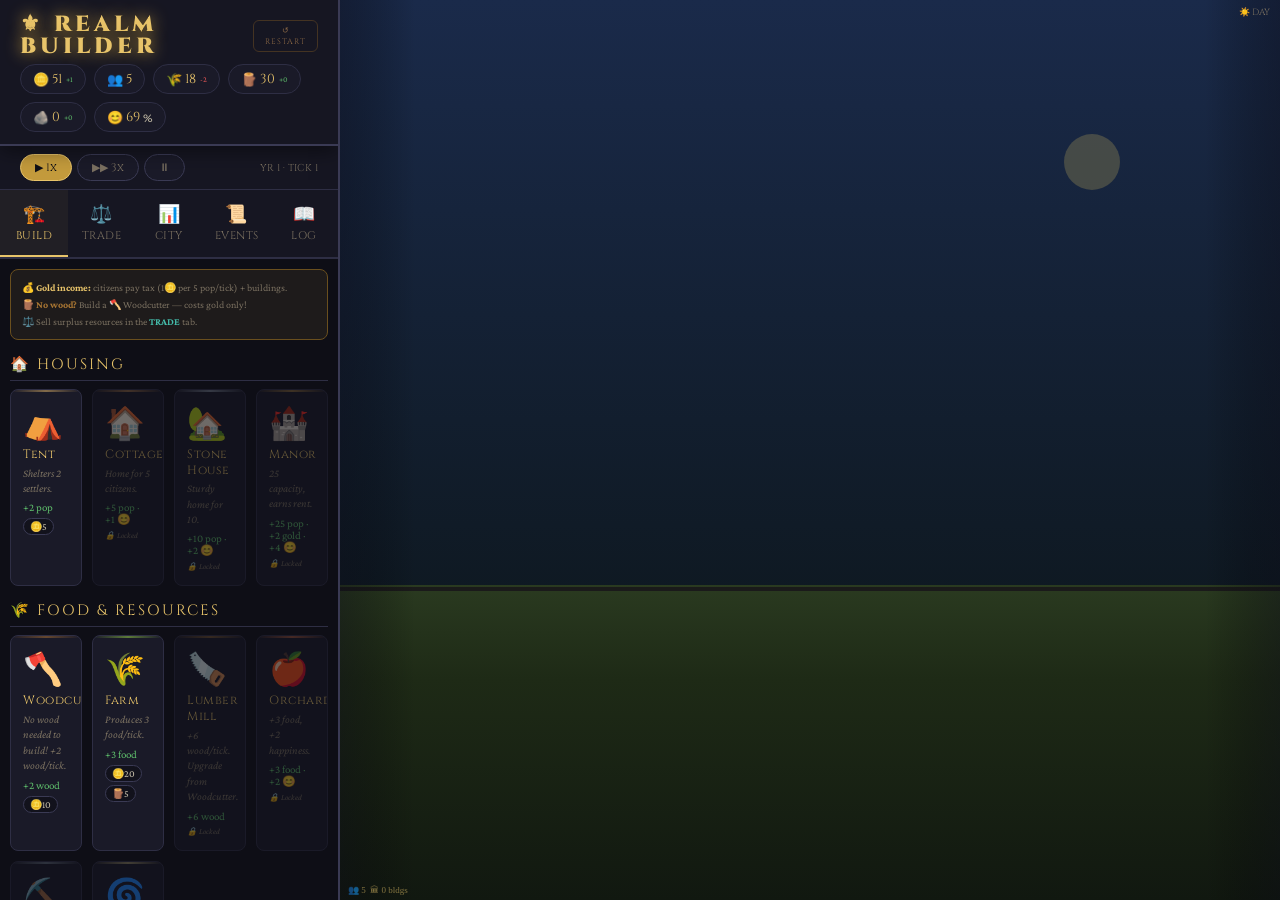
<file: index.html>
<!DOCTYPE html>
<html lang="en">
<head>
<meta charset="UTF-8">
<meta name="viewport" content="width=device-width, initial-scale=1.0, maximum-scale=1.0, user-scalable=no">
<title>REALM BUILDER</title>
<link href="https://fonts.googleapis.com/css2?family=Cinzel:wght@400;700;900&family=Crimson+Pro:ital,wght@0,300;0,400;1,300&display=swap" rel="stylesheet">
<link rel="stylesheet" href="css/main.css">
<link rel="stylesheet" href="css/animations.css">
</head>
<body>

<div id="app-shell">

  <div id="left-panel">

    <div id="header">
      <div class="header-row">
        <h1>⚜ REALM BUILDER</h1>
        <button class="restart-btn" onclick="confirmRestart()">↺ RESTART</button>
      </div>
      <div id="resource-bar">
        <div class="res-chip">🪙<span class="res-val" id="r-gold">50</span><span class="res-rate" id="r-gold-rate">+0</span></div>
        <div class="res-chip">👥<span class="res-val" id="r-pop">5</span></div>
        <div class="res-chip">🌾<span class="res-val" id="r-food">20</span><span class="res-rate" id="r-food-rate">+0</span></div>
        <div class="res-chip">🪵<span class="res-val" id="r-wood">30</span><span class="res-rate" id="r-wood-rate">+0</span></div>
        <div class="res-chip">🪨<span class="res-val" id="r-stone">0</span><span class="res-rate" id="r-stone-rate">+0</span></div>
        <div class="res-chip">😊<span class="res-val" id="r-hap">70</span>%</div>
      </div>
    </div>

    <div id="speed-bar">
      <button class="spd-btn active" onclick="setSpeed(1)" id="spd1">▶ 1x</button>
      <button class="spd-btn" onclick="setSpeed(3)" id="spd3">▶▶ 3x</button>
      <button class="spd-btn" onclick="setSpeed(0)" id="spd0">⏸</button>
      <div class="tick-display">YR <span id="year-num">1</span> · TICK <span id="tick-num">0</span></div>
    </div>

    <div id="tabs">
      <div class="tab active"  data-tab="build"    onclick="switchTab('build')">   <span class="ti">🏗️</span>BUILD</div>
      <div class="tab"         data-tab="shop"     onclick="switchTab('shop')">    <span class="ti">⚖️</span>TRADE</div>
      <div class="tab"         data-tab="overview" onclick="switchTab('overview')"><span class="ti">📊</span>CITY</div>
      <div class="tab"         data-tab="events"   onclick="switchTab('events')">  <span class="ti">📜</span>EVENTS</div>
      <div class="tab"         data-tab="log"      onclick="switchTab('log')">     <span class="ti">📖</span>LOG</div>
    </div>

    <div id="content">

      <div class="panel active" id="panel-build">
        <div style="background:rgba(232,196,106,.07);border:1px solid var(--gold-dim);border-radius:8px;padding:9px 11px;margin-bottom:10px;font-size:10px;color:var(--text-dim);line-height:1.7;">
          💰 <b style="color:var(--gold)">Gold income:</b> citizens pay tax (1🪙 per 5 pop/tick) + buildings.<br>
          🪵 <b style="color:#aa7733">No wood?</b> Build a 🪓 Woodcutter — costs gold only!<br>
          ⚖️ Sell surplus resources in the <b style="color:var(--teal)">TRADE</b> tab.
        </div>
        <div class="sec-title">🏠 HOUSING</div>
        <div class="building-grid" id="grid-housing"></div>
        <div class="sec-title">🌾 FOOD &amp; RESOURCES</div>
        <div class="building-grid" id="grid-resource"></div>
        <div class="sec-title">⚒️ INDUSTRY</div>
        <div class="building-grid" id="grid-industry"></div>
        <div class="sec-title">🏛️ CIVIC</div>
        <div class="building-grid" id="grid-civic"></div>
      </div>

      <div class="panel" id="panel-shop">
        <div style="background:rgba(68,187,170,.07);border:1px solid #2a5a55;border-radius:8px;padding:9px 11px;margin-bottom:10px;font-size:10px;color:var(--text-dim);line-height:1.7;">
          Sell surplus resources for gold. Buy in emergencies (premium price).<br>
          Build <b style="color:var(--teal)">Trading Posts</b> to improve sell rates.
        </div>
        <div class="sec-title">💰 SELL RESOURCES</div>
        <div class="shop-grid" id="sell-grid"></div>
        <div class="sec-title" style="margin-top:14px;">🛒 EMERGENCY BUY</div>
        <div class="shop-grid" id="buy-grid"></div>
        <div class="sec-title" style="margin-top:14px;">📈 MARKET INFO</div>
        <div id="price-display" style="font-size:10px;color:var(--text-dim);line-height:2.2;"></div>
      </div>

      <div class="panel" id="panel-overview">
        <div class="sec-title">👑 YOUR REALM</div>
        <div class="stat-grid">
          <div class="stat-box"><div class="stat-val-big" id="ov-pop">5</div><div class="stat-label-small">CITIZENS</div></div>
          <div class="stat-box"><div class="stat-val-big" id="ov-buildings">0</div><div class="stat-label-small">BUILDINGS</div></div>
          <div class="stat-box"><div class="stat-val-big" id="ov-year">1</div><div class="stat-label-small">YEAR</div></div>
          <div class="stat-box"><div class="stat-val-big" id="ov-prestige">0</div><div class="stat-label-small">PRESTIGE</div></div>
        </div>
        <div class="bar-wrap">
          <div class="bar-label-row"><span>TREASURY</span><span id="bar-gold-lbl">50</span></div>
          <div class="bar-bg"><div class="bar-fill bar-gold" id="bar-gold" style="width:5%"></div></div>
        </div>
        <div class="bar-wrap">
          <div class="bar-label-row"><span>POPULATION</span><span id="bar-pop-lbl">5/10</span></div>
          <div class="bar-bg"><div class="bar-fill bar-pop" id="bar-pop" style="width:50%"></div></div>
        </div>
        <div class="bar-wrap">
          <div class="bar-label-row"><span>FOOD STORES</span><span id="bar-food-lbl">20/100</span></div>
          <div class="bar-bg"><div class="bar-fill bar-food" id="bar-food" style="width:20%"></div></div>
        </div>
        <div class="bar-wrap">
          <div class="bar-label-row"><span>HAPPINESS</span><span id="bar-hap-lbl">70%</span></div>
          <div class="bar-bg"><div class="bar-fill bar-hap" id="bar-hap" style="width:70%"></div></div>
        </div>
        <div class="sec-title" style="margin-top:16px;">📈 INCOME BREAKDOWN</div>
        <div id="income-summary" style="font-size:11px;line-height:2.2;color:var(--text-dim);"></div>
        <div class="sec-title" style="margin-top:16px;">⭐ PRESTIGE RESET</div>
        <div class="prestige-box">
          <h3>✦ ASCEND YOUR REALM ✦</h3>
          <p>Reset for a Prestige Point. Each point grants +10% to all production permanently. Requires 1000 citizens &amp; Year 20.</p>
          <button class="evt-btn" onclick="tryPrestige()" style="text-align:center;background:linear-gradient(135deg,#2a1a3a,#3a1a4a);border-color:var(--purple);color:var(--purple);font-family:'Cinzel',serif;letter-spacing:1px;">
            ✦ ASCEND (Pop 1000 + Yr 20)
          </button>
        </div>
      </div>

      <div class="panel" id="panel-events">
        <div class="sec-title">📜 ACTIVE EVENTS</div>
        <div id="events-list">
          <div style="color:var(--text-dim);font-style:italic;font-size:11px;text-align:center;padding:28px 0;">No events yet.<br>Grow your city and history will unfold...</div>
        </div>
      </div>

      <div class="panel" id="panel-log">
        <div class="sec-title">📖 CHRONICLE</div>
        <div class="log-list" id="log-list"></div>
      </div>

    </div><!-- /content -->

  </div><!-- /left-panel -->

  <div id="right-panel">
    <div id="city-canvas-wrap">
      <canvas id="city-canvas"></canvas>
      <div class="day-night" id="day-night-label">☀️ DAY</div>
    </div>
  </div><!-- /right-panel -->

</div><!-- /app-shell -->

<div id="toast"></div>

<div id="confirm-modal">
  <div class="confirm-box">
    <h3>⚠ ABANDON REALM?</h3>
    <p>All progress will be lost. Prestige score will not carry over.</p>
    <div class="confirm-btns">
      <button class="confirm-btn yes" onclick="doRestart()">RESTART</button>
      <button class="confirm-btn no"  onclick="hideConfirm()">CANCEL</button>
    </div>
  </div>
</div>

<script src="js/buildings.js"></script>
<script src="js/events.js"></script>
<script src="js/trade.js"></script>
<script src="js/canvas.js"></script>
<script src="js/ui.js"></script>
<script src="js/game.js"></script>
<script>

// ══════════════════════════════════════════════
// PRESTIGE
// ══════════════════════════════════════════════
function tryPrestige(){
  if(G.res.population<1000||G.year<20){toast('Need 1000 pop & Year 20!');return;}
  const pts=G.prestige+1; G=freshState(); G.prestige=pts;
  G.res.gold=100;G.res.wood=50;G.res.food=40;
  clearInterval(tickInterval); buildingSprites=[];
  addLog(`🌟 Ascended! Prestige ${pts} — +${pts*10}% all production forever`,'event');
  toast('✦ ASCENDED!'); setSpeed(1); updateUI(); renderCity();
}

// ══════════════════════════════════════════════
// RESTART
// ══════════════════════════════════════════════
function confirmRestart(){document.getElementById('confirm-modal').classList.add('open');}
function hideConfirm(){document.getElementById('confirm-modal').classList.remove('open');}
function doRestart(){
  hideConfirm(); G=freshState(); clearInterval(tickInterval); buildingSprites=[];
  addLog('A new realm rises.','event'); updateUI(); renderCity(); setSpeed(1); toast('Realm restarted!');
}

</script>
</body>
</html>
</file>
<file: css/main.css>
/* TODO: all styles extracted from <style> tag */
:root {
  --bg:#0e0e16; --surface:#161622; --panel:#1a1a28;
  --border:#2e2e44; --border2:#3a3a54;
  --gold:#e8c46a; --gold2:#c49b3c; --gold-dim:#6a4f1e;
  --green:#5dbb6a; --green2:#3a8a45;
  --red:#e05555; --blue:#5588ee; --purple:#9966dd;
  --teal:#44bbaa; --text:#c8c0aa; --text-dim:#7a7060;
}
*{margin:0;padding:0;box-sizing:border-box;-webkit-tap-highlight-color:transparent;}
body{background:var(--bg);color:var(--text);font-family:'Crimson Pro',Georgia,serif;font-size:15px;min-height:100vh;overflow-x:hidden;}

#header{background:var(--surface);border-bottom:2px solid var(--border2);padding:8px 12px 6px;position:sticky;top:0;z-index:50;box-shadow:0 4px 20px rgba(0,0,0,.5);}
#header h1{font-family:'Cinzel',serif;font-size:17px;font-weight:900;color:var(--gold);text-shadow:0 0 16px var(--gold2);letter-spacing:3px;line-height:1;}
.header-row{display:flex;align-items:center;justify-content:space-between;margin-bottom:6px;}
.restart-btn{background:transparent;border:1px solid #443322;border-radius:6px;color:#886644;font-family:'Cinzel',serif;font-size:8px;padding:4px 10px;cursor:pointer;letter-spacing:1px;}
.restart-btn:active{background:#221a10;color:var(--gold);}

#resource-bar{display:flex;gap:5px;overflow-x:auto;scrollbar-width:none;padding-bottom:2px;}
#resource-bar::-webkit-scrollbar{display:none;}
.res-chip{display:flex;align-items:center;gap:3px;background:var(--panel);border:1px solid var(--border);border-radius:20px;padding:3px 8px;white-space:nowrap;flex-shrink:0;font-size:11px;}
.res-val{font-weight:400;color:var(--gold);font-family:'Cinzel',serif;font-size:10px;}
.res-rate{font-size:8px;color:var(--green);margin-left:1px;}
.res-rate.neg{color:var(--red);}

#speed-bar{display:flex;align-items:center;gap:5px;padding:5px 12px;background:var(--surface);border-bottom:1px solid var(--border);}
.spd-btn{background:var(--panel);border:1px solid var(--border2);border-radius:14px;color:var(--text-dim);font-family:'Cinzel',serif;font-size:9px;padding:3px 10px;cursor:pointer;transition:all .15s;}
.spd-btn.active{background:var(--gold2);color:var(--bg);border-color:var(--gold);}
.spd-btn:active{opacity:.7;}
.tick-display{font-family:'Cinzel',serif;font-size:8px;color:var(--text-dim);margin-left:auto;}

#city-canvas-wrap{position:relative;width:100%;height:200px;overflow:hidden;background:linear-gradient(180deg,#1a2a1a,#111820 60%,#0d1015);border-bottom:2px solid var(--border);}
#city-canvas{display:block;width:100%;height:100%;}
.day-night{position:absolute;top:6px;right:10px;font-family:'Cinzel',serif;font-size:9px;color:var(--text-dim);}

#tabs{display:flex;background:var(--surface);border-bottom:2px solid var(--border);overflow-x:auto;scrollbar-width:none;position:sticky;top:95px;z-index:40;}
#tabs::-webkit-scrollbar{display:none;}
.tab{flex:1;min-width:58px;padding:8px 4px 7px;text-align:center;font-family:'Cinzel',serif;font-size:8px;letter-spacing:.5px;color:var(--text-dim);cursor:pointer;border-bottom:2px solid transparent;transition:all .2s;white-space:nowrap;}
.tab.active{color:var(--gold);border-bottom-color:var(--gold);background:rgba(232,196,106,.05);}
.tab .ti{font-size:14px;display:block;margin-bottom:1px;}

#content{padding:10px;padding-bottom:80px;}
.panel{display:none;}.panel.active{display:block;}

.sec-title{font-family:'Cinzel',serif;font-size:12px;color:var(--gold);letter-spacing:2px;margin:14px 0 8px;padding-bottom:5px;border-bottom:1px solid var(--border);display:flex;align-items:center;gap:6px;}

.building-grid{display:grid;grid-template-columns:1fr 1fr;gap:7px;}
.bld-card{background:var(--panel);border:1px solid var(--border);border-radius:8px;padding:10px 9px;cursor:pointer;transition:all .15s;position:relative;overflow:hidden;}
.bld-card::before{content:'';position:absolute;top:0;left:0;right:0;height:2px;background:linear-gradient(90deg,transparent,var(--card-color,var(--gold)),transparent);opacity:.6;}
.bld-card:active{transform:scale(.97);background:#1e1e30;}
.bld-card.disabled{opacity:.4;cursor:default;}.bld-card.disabled:active{transform:none;}
.bld-icon{font-size:24px;margin-bottom:5px;display:block;}
.bld-name{font-family:'Cinzel',serif;font-size:9px;color:var(--gold);letter-spacing:.5px;margin-bottom:3px;line-height:1.3;}
.bld-count{position:absolute;top:7px;right:7px;background:var(--gold2);color:var(--bg);font-family:'Cinzel',serif;font-size:8px;font-weight:700;width:18px;height:18px;border-radius:50%;display:flex;align-items:center;justify-content:center;}
.bld-desc{font-size:9px;color:var(--text-dim);line-height:1.4;margin-bottom:5px;font-style:italic;}
.bld-prod{font-size:9px;color:var(--green);margin-bottom:5px;}
.bld-cost{display:flex;flex-wrap:wrap;gap:3px;}
.cost-tag{background:rgba(0,0,0,.3);border:1px solid var(--border2);border-radius:10px;padding:2px 6px;font-size:8px;color:var(--text);}
.cost-tag.cant{color:var(--red);border-color:var(--red);}

/* SHOP */
.shop-grid{display:flex;flex-direction:column;gap:6px;}
.shop-row{background:var(--panel);border:1px solid var(--border);border-radius:8px;padding:10px 12px;display:flex;align-items:center;gap:10px;}
.shop-icon{font-size:22px;flex-shrink:0;}
.shop-info{flex:1;}
.shop-name{font-family:'Cinzel',serif;font-size:10px;color:var(--gold);margin-bottom:2px;}
.shop-desc{font-size:9px;color:var(--text-dim);font-style:italic;}
.shop-btns{display:flex;flex-direction:column;gap:4px;flex-shrink:0;}
.shop-btn{border:1px solid var(--border2);border-radius:6px;padding:6px 10px;font-family:'Cinzel',serif;font-size:8px;cursor:pointer;text-align:center;transition:all .15s;white-space:nowrap;background:var(--surface);color:var(--text-dim);}
.shop-btn.sell{background:rgba(93,187,106,.1);color:var(--green);border-color:var(--green2);}
.shop-btn.sell:active{background:rgba(93,187,106,.3);}
.shop-btn.buy{background:rgba(232,196,106,.1);color:var(--gold);border-color:var(--gold2);}
.shop-btn.buy:active{background:rgba(232,196,106,.3);}
.shop-btn.off{opacity:.35;cursor:default;}
.shop-rate{font-size:8px;color:var(--text-dim);margin-top:2px;text-align:center;}

.event-card{background:var(--panel);border:1px solid var(--border2);border-left:3px solid var(--gold);border-radius:6px;padding:11px;margin-bottom:9px;animation:slideIn .3s ease;}
.event-title{font-family:'Cinzel',serif;font-size:11px;color:var(--gold);margin-bottom:3px;}
.event-desc{font-size:11px;color:var(--text);line-height:1.5;margin-bottom:9px;font-style:italic;}
.event-choices{display:flex;flex-direction:column;gap:5px;}
.evt-btn{background:var(--surface);border:1px solid var(--border2);border-radius:6px;padding:8px 11px;font-family:'Crimson Pro',serif;font-size:12px;color:var(--text);cursor:pointer;text-align:left;transition:all .15s;width:100%;}
.evt-btn:active{background:var(--border);}
.choice-effect{font-size:9px;color:var(--green);margin-top:2px;}
.choice-effect.bad{color:var(--red);}

.stat-grid{display:grid;grid-template-columns:1fr 1fr;gap:7px;margin-bottom:10px;}
.stat-box{background:var(--panel);border:1px solid var(--border);border-radius:8px;padding:11px 9px;text-align:center;}
.stat-val-big{font-family:'Cinzel',serif;font-size:20px;font-weight:700;color:var(--gold);text-shadow:0 0 8px var(--gold2);line-height:1;}
.stat-label-small{font-size:8px;color:var(--text-dim);letter-spacing:1px;font-family:'Cinzel',serif;margin-top:3px;}
.bar-wrap{margin:6px 0;}
.bar-label-row{display:flex;justify-content:space-between;font-size:9px;color:var(--text-dim);margin-bottom:2px;font-family:'Cinzel',serif;}
.bar-bg{height:5px;background:#111;border-radius:3px;overflow:hidden;}
.bar-fill{height:100%;border-radius:3px;transition:width .4s;}
.bar-gold{background:linear-gradient(90deg,var(--gold2),var(--gold));}
.bar-pop{background:linear-gradient(90deg,var(--blue),var(--teal));}
.bar-food{background:linear-gradient(90deg,var(--green2),var(--green));}
.bar-hap{background:linear-gradient(90deg,var(--purple),#cc99ff);}

.prestige-box{background:linear-gradient(135deg,#1a1428,#1e1030);border:1px solid var(--purple);border-radius:10px;padding:14px;text-align:center;margin-bottom:12px;}
.prestige-box h3{font-family:'Cinzel',serif;color:var(--purple);font-size:12px;margin-bottom:5px;}
.prestige-box p{font-size:11px;color:var(--text-dim);line-height:1.6;margin-bottom:10px;font-style:italic;}

.log-list{display:flex;flex-direction:column;gap:5px;}
.log-entry{border-left:2px solid var(--border2);padding:3px 7px;font-size:11px;color:var(--text-dim);line-height:1.5;font-style:italic;}
.log-entry.good{border-color:var(--green);color:var(--text);}
.log-entry.bad{border-color:var(--red);color:#dd8888;}
.log-entry.event{border-color:var(--gold);color:var(--gold2);}

#toast{position:fixed;bottom:18px;left:50%;transform:translateX(-50%);background:var(--surface);border:1px solid var(--border2);border-radius:20px;padding:7px 18px;font-family:'Cinzel',serif;font-size:10px;color:var(--gold);letter-spacing:1px;z-index:100;opacity:0;transition:opacity .3s;white-space:nowrap;pointer-events:none;box-shadow:0 4px 20px rgba(0,0,0,.5);}
#toast.show{opacity:1;}

#confirm-modal{display:none;position:fixed;top:0;left:0;width:100%;height:100%;background:rgba(0,0,0,.82);z-index:200;align-items:center;justify-content:center;}
#confirm-modal.open{display:flex;}
.confirm-box{background:var(--surface);border:2px solid var(--border2);border-radius:12px;padding:24px 20px;text-align:center;max-width:280px;width:90%;}
.confirm-box h3{font-family:'Cinzel',serif;color:var(--gold);font-size:14px;margin-bottom:10px;}
.confirm-box p{font-size:12px;color:var(--text-dim);line-height:1.6;margin-bottom:18px;font-style:italic;}
.confirm-btns{display:flex;gap:10px;}
.confirm-btn{flex:1;padding:10px;border-radius:8px;font-family:'Cinzel',serif;font-size:10px;cursor:pointer;border:1px solid var(--border2);letter-spacing:1px;}
.confirm-btn.yes{background:rgba(224,85,85,.15);color:var(--red);border-color:var(--red);}
.confirm-btn.no{background:var(--panel);color:var(--text-dim);}

/* ─── Two-panel responsive layout ─────────────────────────────────────── */

/* Mobile base: flex column so we can reorder canvas between speed-bar and tabs.
   #left-panel uses display:contents — its children are promoted as direct flex
   items of #app-shell and participate in the same order sequence. */
#app-shell{display:flex;flex-direction:column;min-height:100vh;}
#left-panel{display:contents;}
#right-panel{order:3;}
#tabs{order:4;}
#content{order:5;}

/* Desktop: 768px and above */
@media(min-width:768px){
  html,body{height:100%;overflow:hidden;}

  /* Outer shell becomes a flex row filling the viewport */
  #app-shell{flex-direction:row;height:100vh;overflow:hidden;}

  /* Left panel: fixed 340px column, no outer scroll */
  #left-panel{
    display:flex;flex-direction:column;
    width:340px;flex-shrink:0;
    height:100vh;overflow:hidden;
    border-right:2px solid var(--border2);
  }

  /* Header no longer needs sticky — it sits at top of the fixed left column */
  #header{position:static;}

  /* Tabs no longer need sticky either */
  #tabs{order:0;position:static;top:auto;}

  /* Content area scrolls within the left panel */
  #content{order:0;flex:1;overflow-y:auto;padding-bottom:20px;}

  /* Right panel: fills remaining width, full height, clips canvas overflow */
  #right-panel{order:0;flex:1;height:100vh;overflow:hidden;}

  /* Canvas wrap expands to fill the entire right panel */
  #city-canvas-wrap{height:100%;border-bottom:none;}

  /* ── Header & resource bar ── */
  #header{padding:14px 20px 10px;}
  #header h1{font-size:22px;letter-spacing:4px;}
  #resource-bar{flex-wrap:wrap;gap:8px;}
  .res-chip{flex-shrink:1;}
  #speed-bar{padding:8px 20px;}
  .spd-btn{font-size:11px;padding:5px 14px;}
  .tick-display{font-size:10px;}

  /* ── Building grid: 3 columns on desktop ── */
  .building-grid{grid-template-columns:repeat(3,1fr);gap:10px;}
  .bld-count{width:22px;height:22px;font-size:10px;}

  /* ── Larger text & cards for desktop readability ── */
  body{font-size:16px;}
  .bld-name{font-size:12px;}
  .bld-desc{font-size:11px;}
  .bld-prod{font-size:11px;}
  .cost-tag{font-size:10px;}
  .bld-icon{font-size:32px;}
  .bld-card{padding:14px 12px;}
  .sec-title{font-size:15px;}
  .res-val{font-size:13px;}
  .res-chip{font-size:13px;padding:5px 12px;}
  .tab{font-size:11px;padding:12px 8px;}
  .tab .ti{font-size:18px;}
  .stat-val-big{font-size:28px;}
  .shop-name{font-size:12px;}
  .shop-desc{font-size:11px;}
  .log-entry{font-size:13px;}
  .event-title{font-size:14px;}
  .event-desc{font-size:13px;}
  .evt-btn{font-size:14px;}
}

/* Very wide screens: 4-column building grid */
@media(min-width:1200px){
  .building-grid{grid-template-columns:repeat(4,1fr);}
}
</file>
<file: css/animations.css>
/* TODO: keyframe animations only */
@keyframes slideIn{from{opacity:0;transform:translateX(-8px)}to{opacity:1;transform:none}}
</file>
